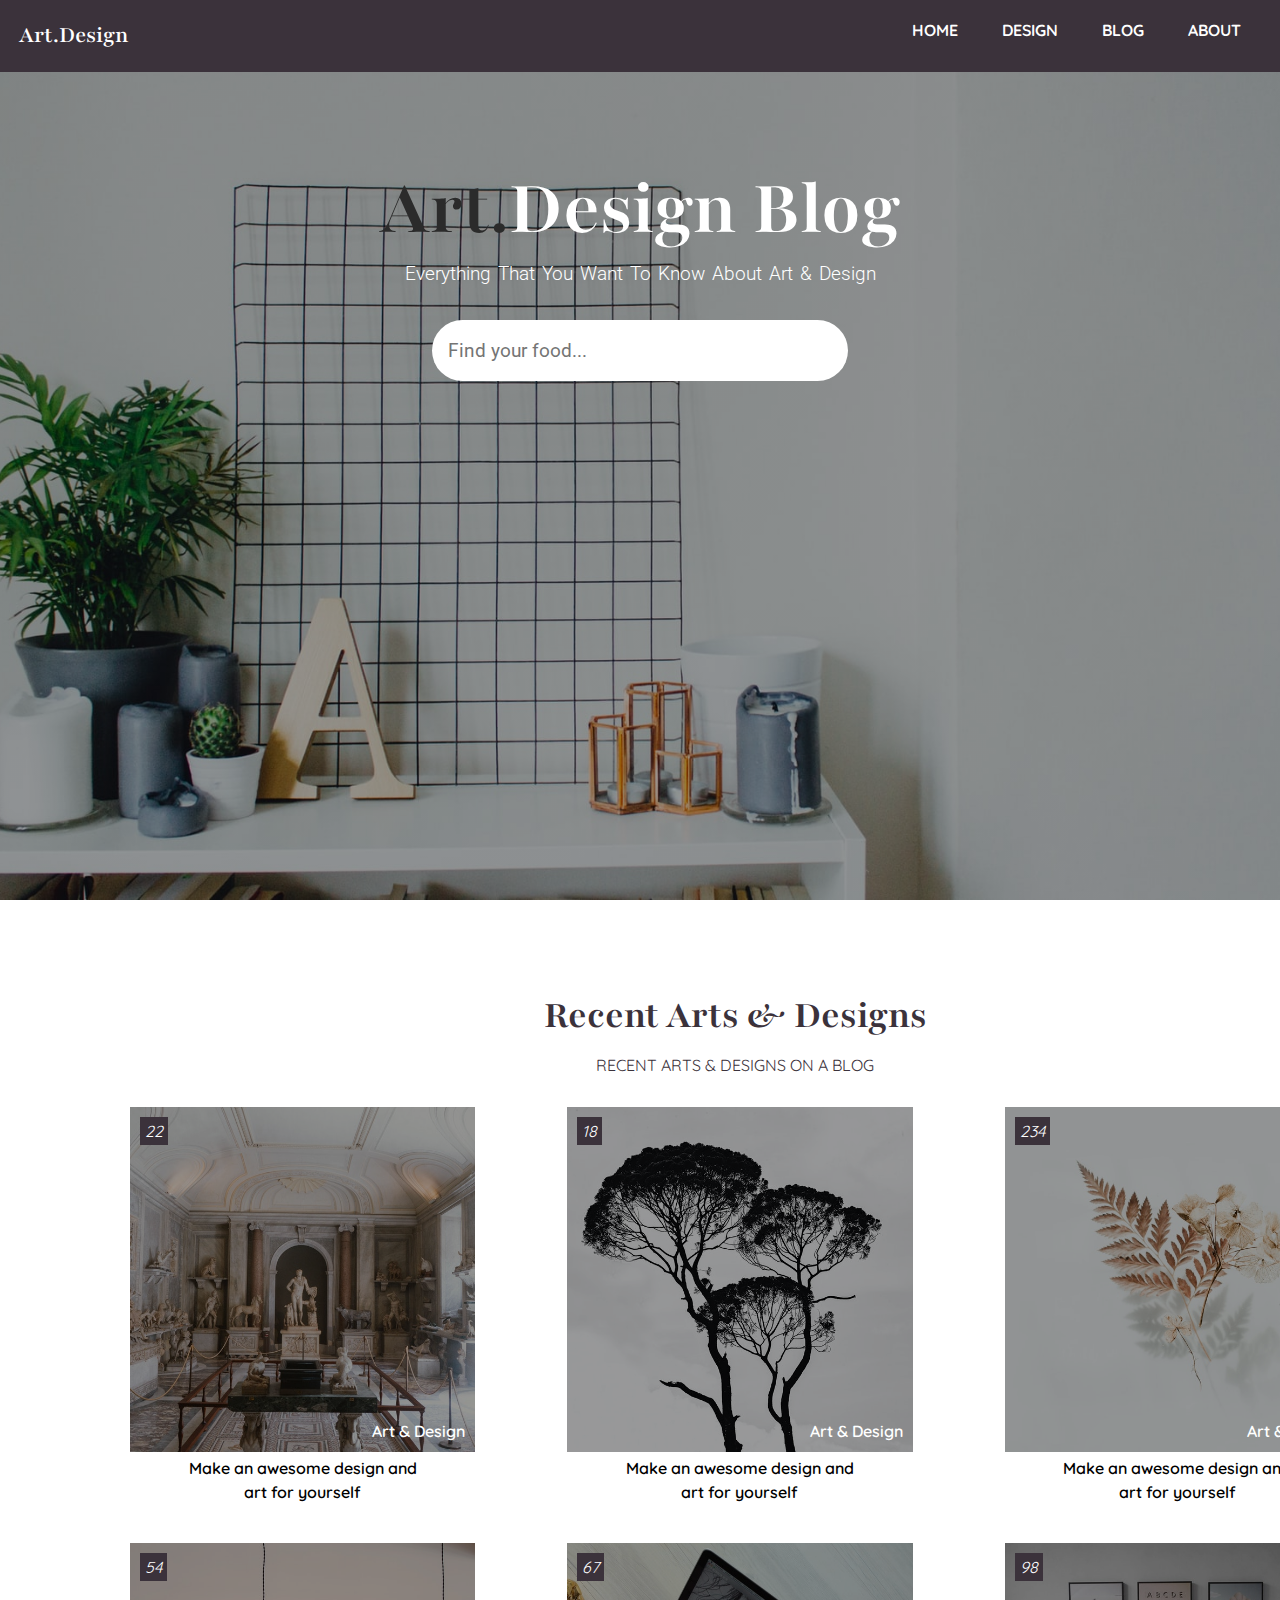
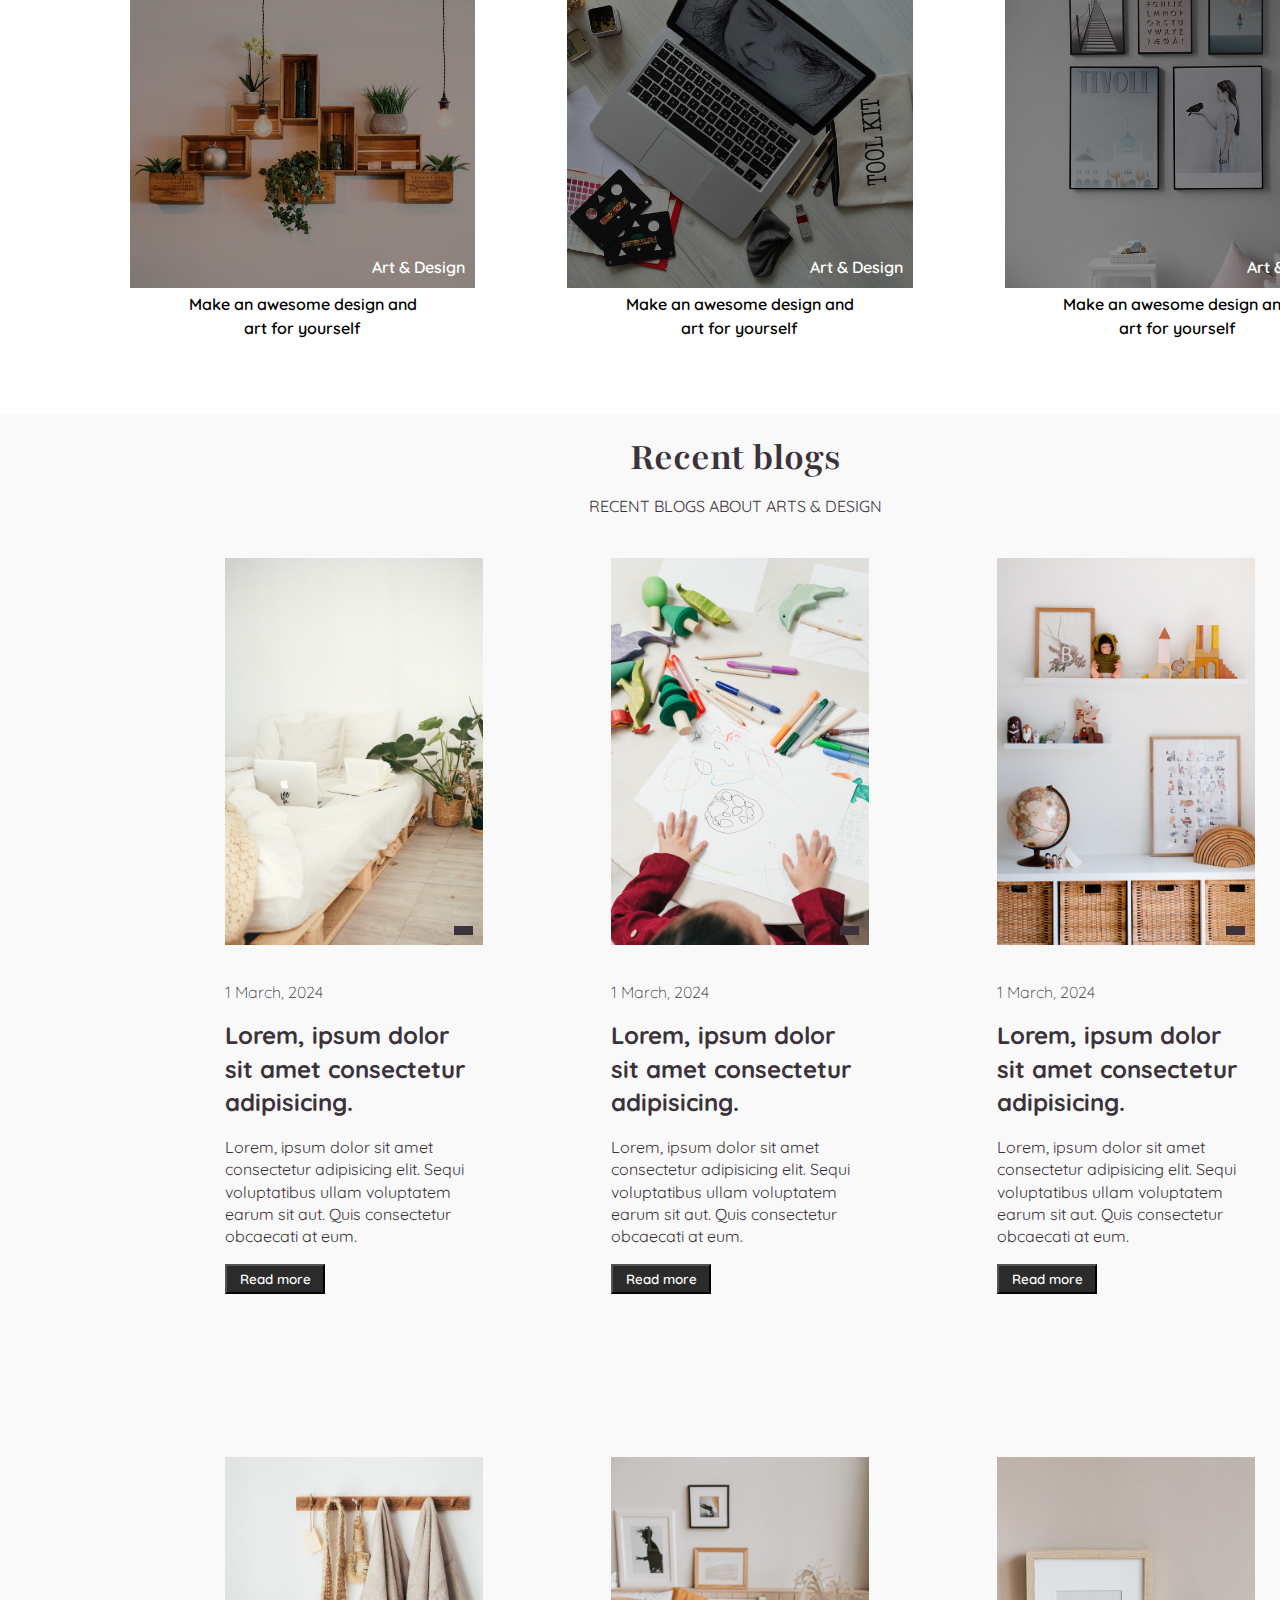
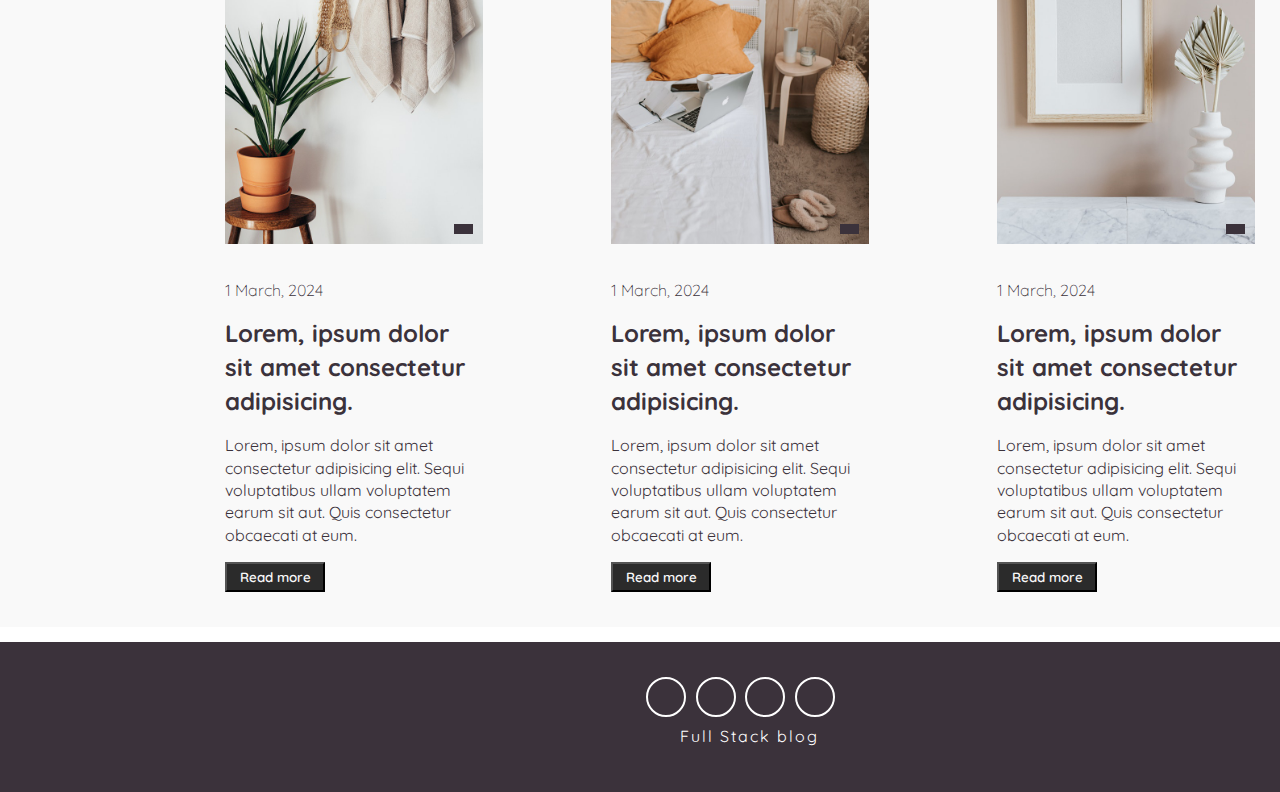
<file: 02. Art design website/index.html>
<!DOCTYPE html>
<html lang="en">
<head>
    <meta charset="UTF-8">
    <meta name="viewport" content="width=device-width, initial-scale=1.0">
    <title>Art Design</title>
    <link rel="stylesheet" href="style.css">
    <link rel="stylesheet" href="https://cdnjs.cloudflare.com/ajax/libs/font-awesome/6.7.0/css/all.min.css" integrity="sha512-9xKTRVabjVeZmc+GUW8GgSmcREDunMM+Dt/GrzchfN8tkwHizc5RP4Ok/MXFFy5rIjJjzhndFScTceq5e6GvVQ==" crossorigin="anonymous" referrerpolicy="no-referrer" />
</head>
<body>
    <header>
        <nav class="navigation">
            <div class="container">
                <div class="navbar">
                    <div class="logo">
                        <a href="#">Art.Design</a>
                    </div>
                    <div class="nav-content">
                        <a href="#">Home</a>
                        <a href="#design">Design</a>
                        <a href="#blog">Blog</a>
                        <a href="#footer">About</a>
                    </div>
                </div>
            </div>   
        </nav>
        <div class="banner">
            <div class="container">
                <h1 class="banner-title">
                    <span>Art.</span>Design Blog
                </h1>
                <p>Everything that you want to know about Art & Design</p>
                <form>
                    <input type="text" placeholder="Find your food..." class="search-input">
                    <button class="search-icon">
                        <i class="fa-solid fa-magnifying-glass"></i>
                    </button>
                </form>
            </div>
        </div>
    </header>

    <!--Header ending -->

    <section class="design" id="design">
        <div class="container">
            <!--Container starts-->
            <div class="title">
                <h2>Recent Arts & Designs</h2>
                <p>Recent arts & designs on a blog</p>
            </div>  
            <!--Title ending-->
            
            <div class="img-container">
                <div class="img-items">
                    <div class="imgs">
                        <img src="images/art-design-1.jpg" alt="Design">
                        <span><i class="far fa-heart"> 22</i></span>
                        <span>Art & Design</span>
                    </div>
                
                <div class="img-title">
                    <a href="#">Make an awesome design and<br>art for yourself</a>
                </div>
                
            </div>  
            <div class="img-items">
                <div class="imgs">
                    <img src="images/art-design-2.jpg" alt="Design">
                    <span><i class="far fa-heart"> 18</i></span>
                    <span>Art & Design</span>
                </div>
            
            <div class="img-title">
                <a href="#">Make an awesome design and<br>art for yourself</a>
            </div>
            
        </div>  
        <div class="img-items">
            <div class="imgs">
                <img src="images/art-design-3.jpg" alt="Design">
                <span><i class="far fa-heart"> 234</i></span>
                <span>Art & Design</span>
            </div>
        
        <div class="img-title">
            <a href="#">Make an awesome design and<br>art for yourself</a>
        </div>
        
            </div>  
            <div class="img-items">
                <div class="imgs">
                    <img src="images/art-design-4.jpg" alt="Design">
                    <span><i class="far fa-heart"> 54</i></span>
                    <span>Art & Design</span>
                </div>
            
            <div class="img-title">
                <a href="#">Make an awesome design and<br>art for yourself</a>
            </div>
            
        </div>  
        <div class="img-items">
            <div class="imgs">
                <img src="images/art-design-5.jpg" alt="Design">
                <span><i class="far fa-heart"> 67</i></span>
                <span>Art & Design</span>
            </div>

        <div class="img-title">
            <a href="#">Make an awesome design and<br>art for yourself</a>
        </div>

        </div>  
        <div class="img-items">
            <div class="imgs">
                <img src="images/art-design-6.jpg" alt="Design">
                <span><i class="far fa-heart"> 98</i></span>
                <span>Art & Design</span>
            </div>

            <div class="img-title">
                <a href="#">Make an awesome design and<br>art for yourself</a>
            </div>

            </div>  
  
            </div>

    </section>

    <!--Design section finished-->

    <!--blog section start-->

    <section class="blog" id="blog">
        <div class="container">
            <div class="title">
                <h2>Recent blogs</h2>
                <p>RECENT BLOGS ABOUT ARTS & DESIGN</p>
            </div>
            <div class="blog-content">
                <div class="blog-item">
                    <div class="blog-img">
                        <img src="images/blog-p-1.jpg" alt="Design">
                        <span><i class="far fa-heart"></i></span>
                    </div>
                    <div class="blog-text">
                        <span>1 March, 2024</span>
                        <h2>Lorem, ipsum dolor sit amet consectetur adipisicing.</h2>
                        <p>Lorem, ipsum dolor sit amet consectetur adipisicing elit. Sequi voluptatibus ullam voluptatem earum sit aut. Quis consectetur obcaecati at eum.</p>
                        <button>Read more</button>
                    </div>
                </div>
                <div class="blog-item">
                    <div class="blog-img">
                        <img src="images/blog-p-2.jpg" alt="Design">
                        <span><i class="far fa-heart"></i></span>
                    </div>
                    <div class="blog-text">
                        <span>1 March, 2024</span>
                        <h2>Lorem, ipsum dolor sit amet consectetur adipisicing.</h2>
                        <p>Lorem, ipsum dolor sit amet consectetur adipisicing elit. Sequi voluptatibus ullam voluptatem earum sit aut. Quis consectetur obcaecati at eum.</p>
                        <button>Read more</button>
                    </div>
                </div>
                <div class="blog-item">
                    <div class="blog-img">
                        <img src="images/blog-p-3.jpg" alt="Design">
                        <span><i class="far fa-heart"></i></span>
                    </div>
                    <div class="blog-text">
                        <span>1 March, 2024</span>
                        <h2>Lorem, ipsum dolor sit amet consectetur adipisicing.</h2>
                        <p>Lorem, ipsum dolor sit amet consectetur adipisicing elit. Sequi voluptatibus ullam voluptatem earum sit aut. Quis consectetur obcaecati at eum.</p>
                        <button>Read more</button>
                    </div>
                </div>
                <div class="blog-item">
                    <div class="blog-img">
                        <img src="images/blog-p-4.jpg" alt="Design">
                        <span><i class="far fa-heart"></i></span>
                    </div>
                    <div class="blog-text">
                        <span>1 March, 2024</span>
                        <h2>Lorem, ipsum dolor sit amet consectetur adipisicing.</h2>
                        <p>Lorem, ipsum dolor sit amet consectetur adipisicing elit. Sequi voluptatibus ullam voluptatem earum sit aut. Quis consectetur obcaecati at eum.</p>
                        <button>Read more</button>
                    </div>
                </div>
                <div class="blog-item">
                    <div class="blog-img">
                        <img src="images/blog-p-5.jpg" alt="Design">
                        <span><i class="far fa-heart"></i></span>
                    </div>
                    <div class="blog-text">
                        <span>1 March, 2024</span>
                        <h2>Lorem, ipsum dolor sit amet consectetur adipisicing.</h2>
                        <p>Lorem, ipsum dolor sit amet consectetur adipisicing elit. Sequi voluptatibus ullam voluptatem earum sit aut. Quis consectetur obcaecati at eum.</p>
                        <button>Read more</button>
                    </div>
                </div>
                <div class="blog-item">
                    <div class="blog-img">
                        <img src="images/blog-p-6.jpg" alt="Design">
                        <span><i class="far fa-heart"></i></span>
                    </div>
                    <div class="blog-text">
                        <span>1 March, 2024</span>
                        <h2>Lorem, ipsum dolor sit amet consectetur adipisicing.</h2>
                        <p>Lorem, ipsum dolor sit amet consectetur adipisicing elit. Sequi voluptatibus ullam voluptatem earum sit aut. Quis consectetur obcaecati at eum.</p>
                        <button>Read more</button>
                    </div>
                </div>
            </div>
        </div>
    </section>

    <!--End of blog-->

    <!--Start of footer-->
    <footer id="footer">
        <div class="social-links">
          <a href="#"><i class="fab fa-linkedin">    </i></a>
          <a href="github.com/T6rabek"><i class="fab fa-github">    </i></a>
          <a href="instagram.com/t6rabek_"><i class="fab fa-instagram">    </i></a>
          <a href="t.me/fikrzone"><i class="fab fa-telegram">    </i></a>
        </div>
        <span><br>Full Stack blog</span>
      </footer>
   
</body>
</html>
</file>
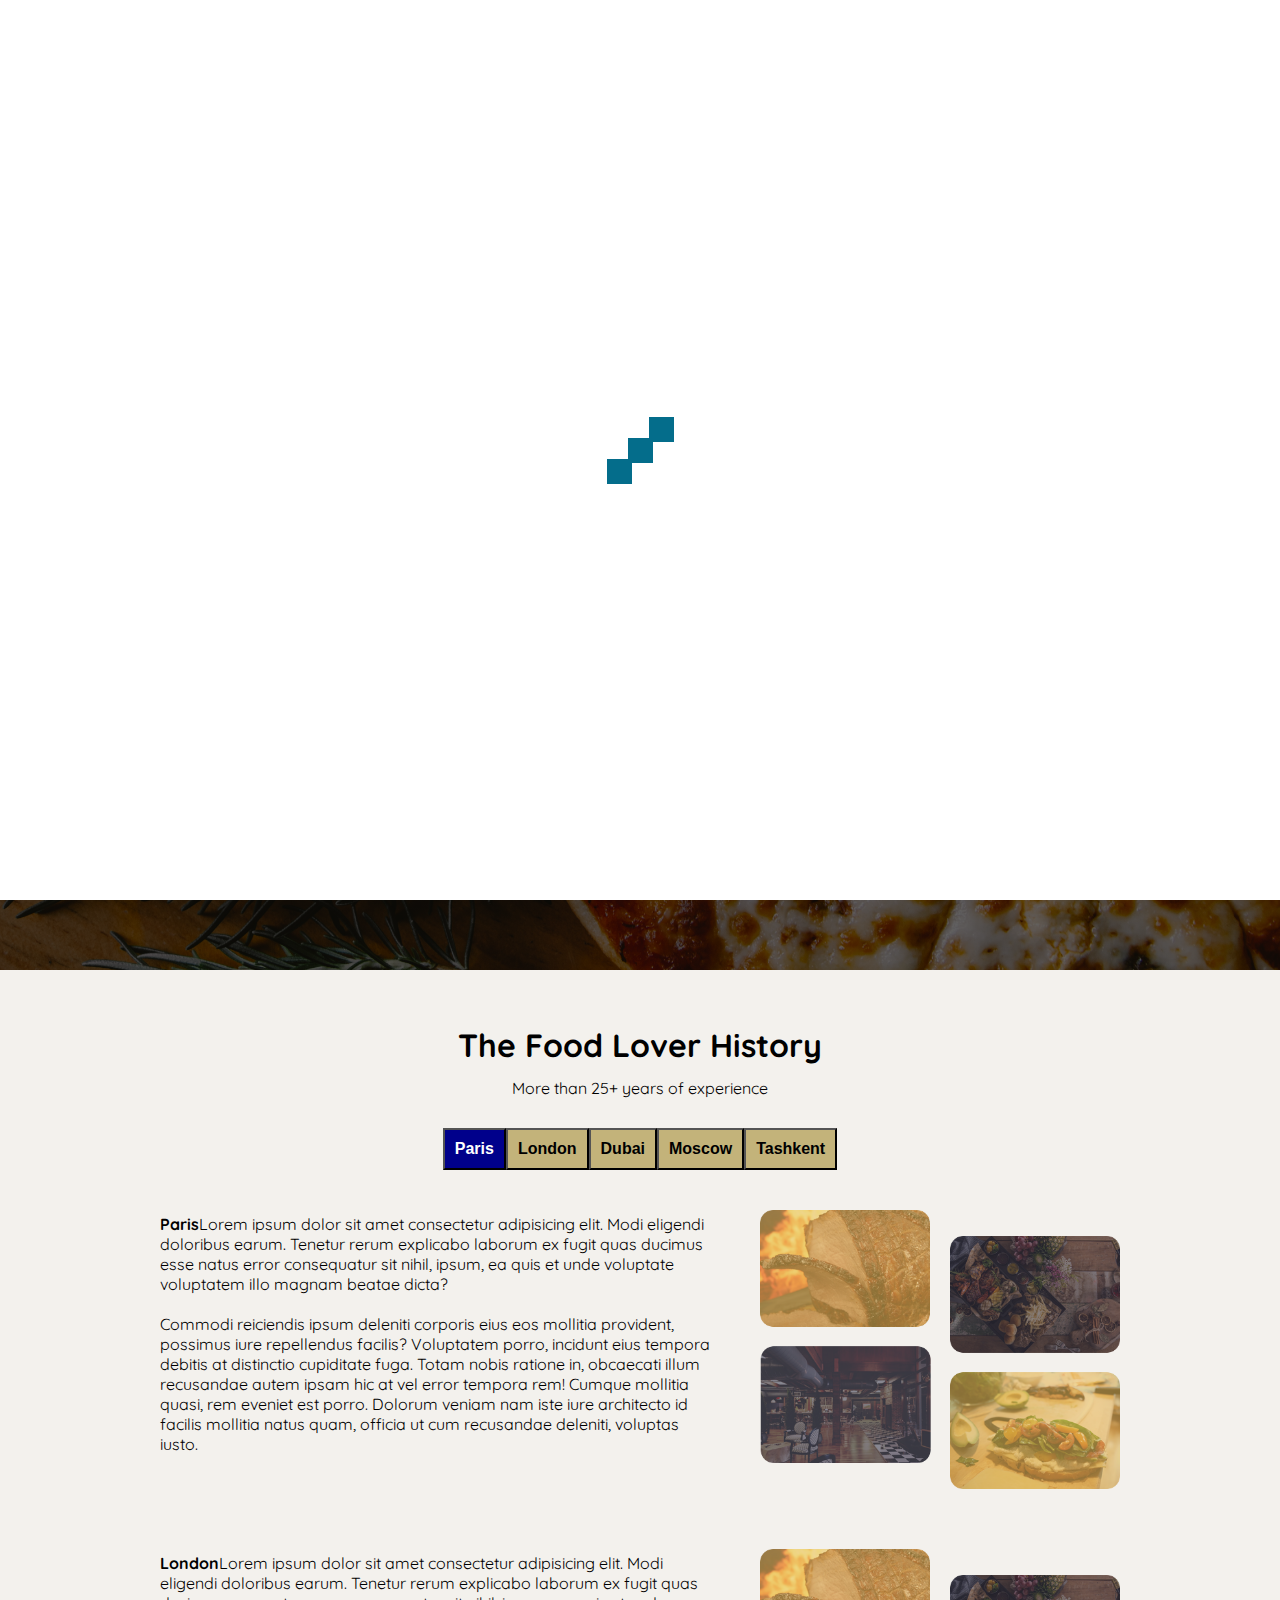
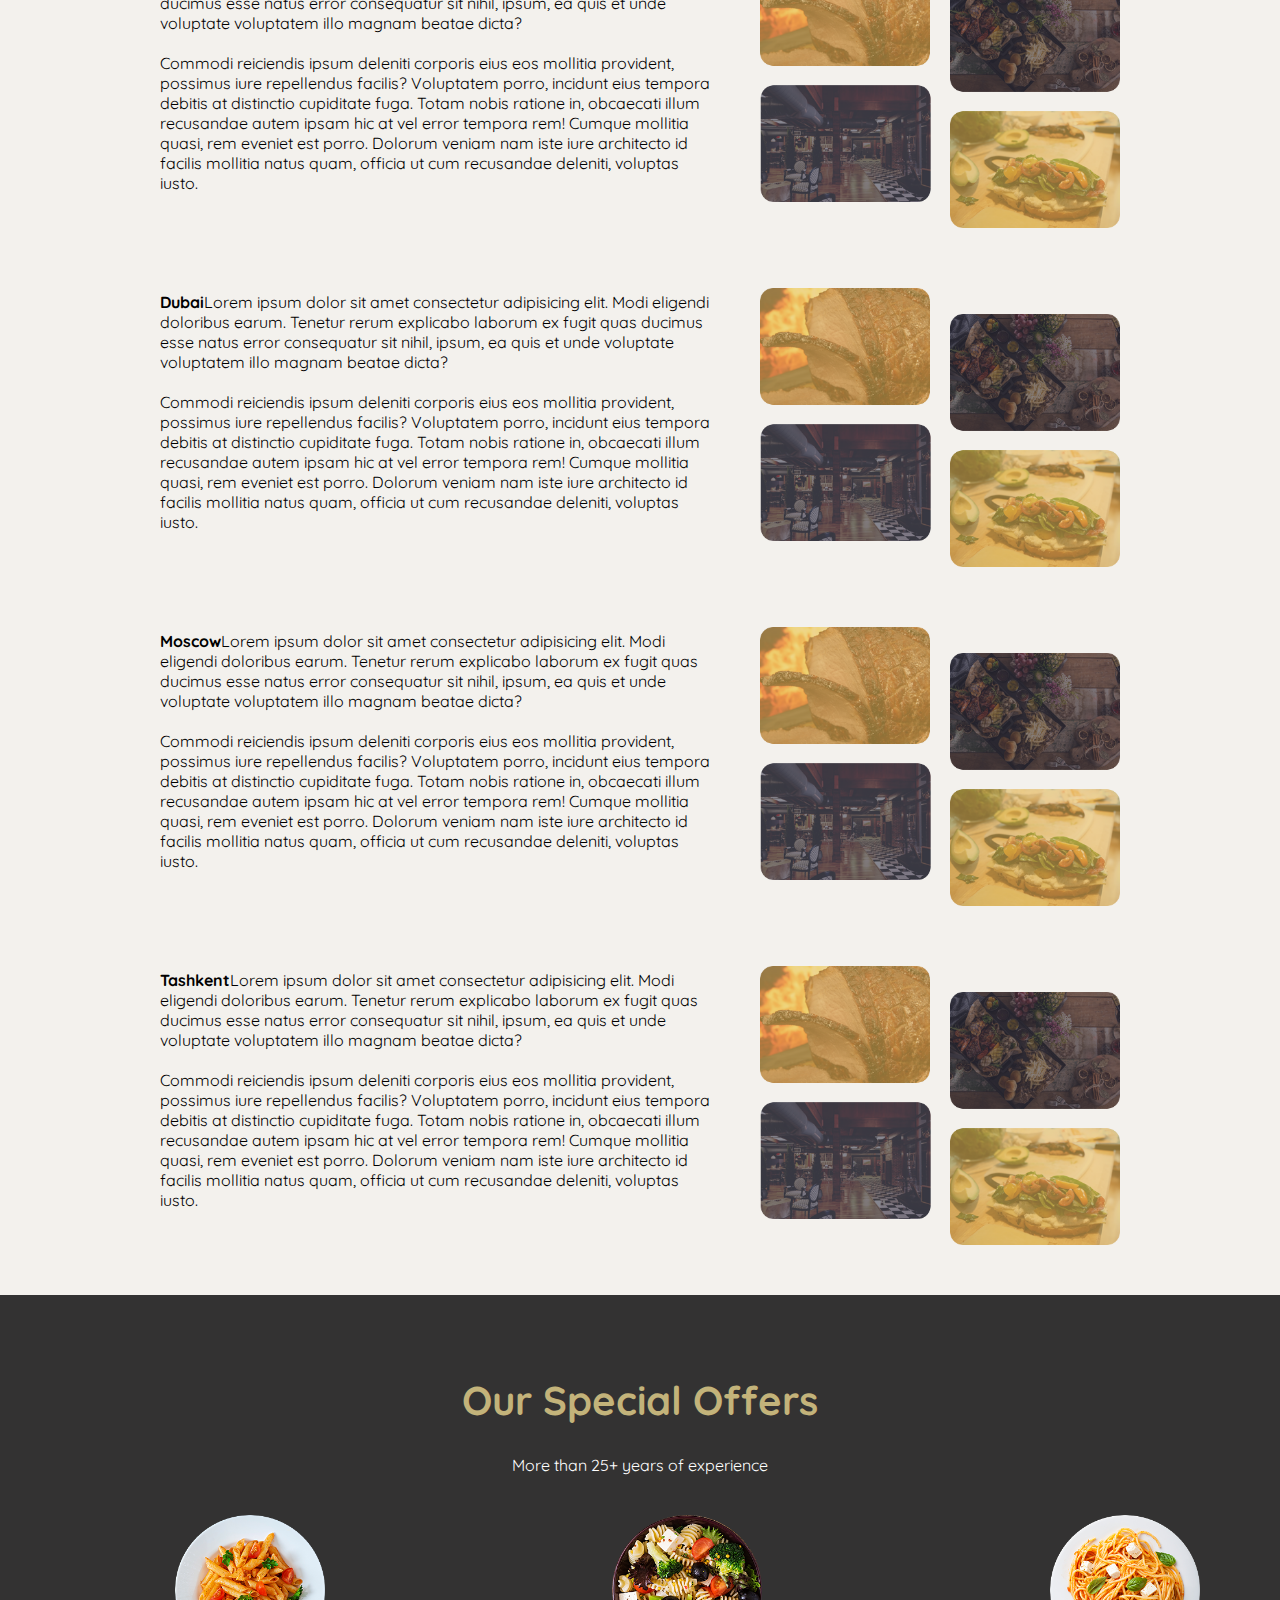
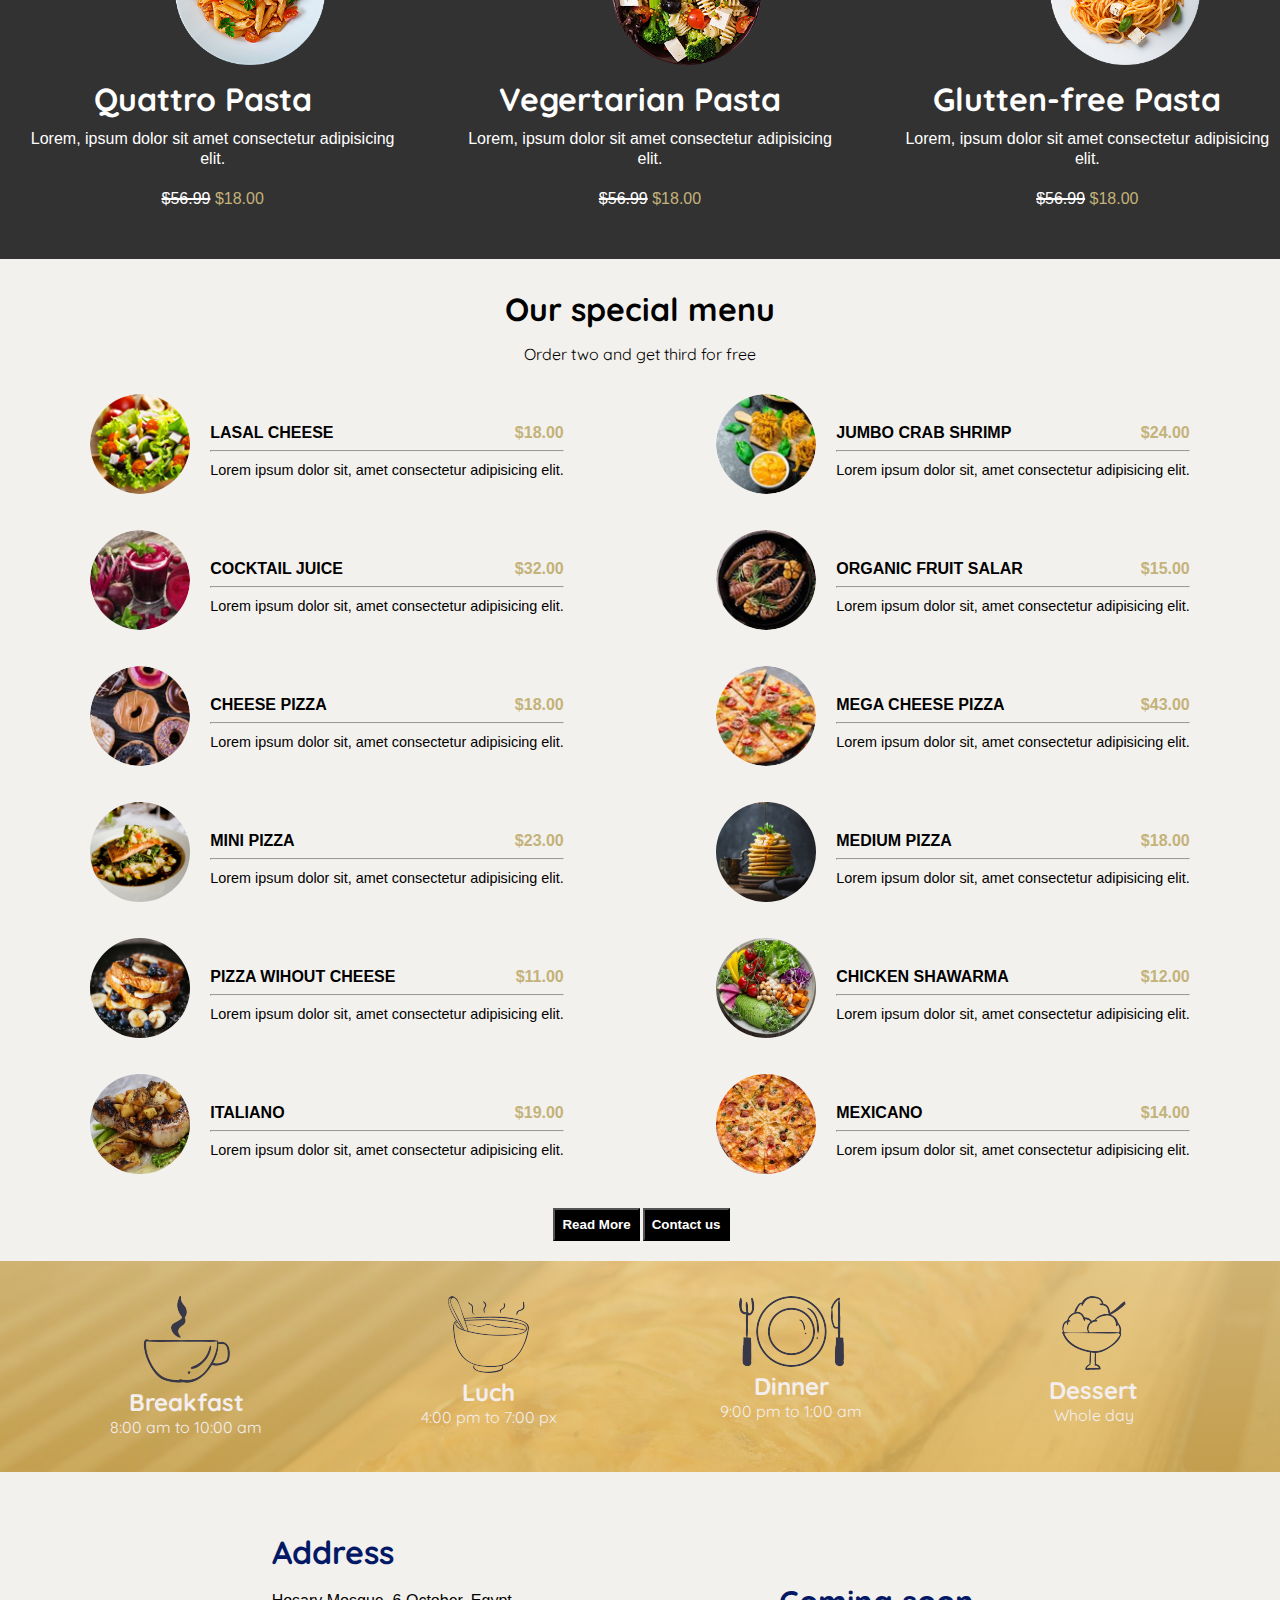
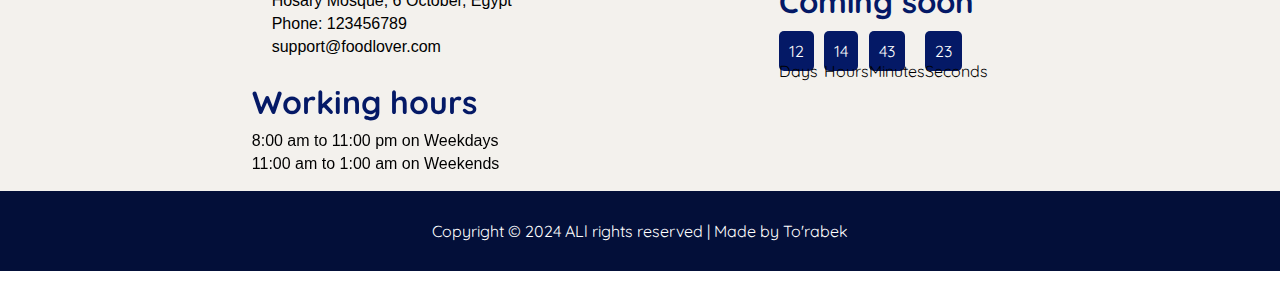
<file: 03. Restaurant/index.html>
<!DOCTYPE html>
<html lang="en">
<head>
    <meta charset="UTF-8">
    <meta name="viewport" content="width=device-width, initial-scale=1.0">
    <title>Food Lover Restaurant</title>
    <link rel="stylesheet" href="style.css">
    <link rel="stylesheet" href="https://cdnjs.cloudflare.com/ajax/libs/font-awesome/6.7.1/css/all.min.css" integrity="sha512-5Hs3dF2AEPkpNAR7UiOHba+lRSJNeM2ECkwxUIxC1Q/FLycGTbNapWXB4tP889k5T5Ju8fs4b1P5z/iB4nMfSQ==" crossorigin="anonymous" referrerpolicy="no-referrer" />
</head>
<body>

    <!--Loader-->
    <div class="loader-container">
        <div class="loader"></div>
    </div>

    <header>
        <nav>
            <div class="logo">
                <img src="img/logo.png" alt="Logo">
            </div>
            <div class="navbar">
                <a href="#">Home</a>
                <a href="#">About</a>
                <a href="#">Menu</a>
                <a href="#">Gallery</a>
                <a href="#">Contact</a>
            </div>
        </nav>

        <!--End of navbar section-->
                <section class="container">
            <div class="title">
                <h1>Welcome to <span>Food Lover</span> Restaurant</h1>
                <p>Here you can find Most delicacies food in the world</p>
                <div class="buttons">
                    <div class="button1"><a href="">Read more <i class="fa-solid fa-arrow-right">  </i></a></div>
                    <div class="button2"><a href="">Contact us <i class="fa-solid fa-address-book">  </i></a></div>
                </div>
            </div>
        </section>
    </header>

    <!--End of header-->

    <section class="banner">
        <div class="title">
            <h1>The Food Lover History</h1>
            <p>More than 25+ years of experience</p>


            <div class="tab">
                <div class="tab-items">
                    <div class="tab-container">
                        <button class="tab-item tab-active">Paris</button>
                        <button class="tab-item">London</button>
                        <button class="tab-item">Dubai</button>
                        <button class="tab-item">Moscow</button>
                        <button class="tab-item">Tashkent</button>
                    </div>
                <div class="tab-content">
                    <p><b>Paris</b>Lorem ipsum dolor sit amet consectetur adipisicing elit. Modi eligendi doloribus earum. Tenetur rerum explicabo laborum ex fugit quas ducimus esse natus error consequatur sit nihil, ipsum, ea quis et unde voluptate voluptatem illo magnam beatae dicta? <br><br>Commodi reiciendis ipsum deleniti corporis eius eos mollitia provident, possimus iure repellendus facilis? Voluptatem porro, incidunt eius tempora debitis at distinctio cupiditate fuga. Totam nobis ratione in, obcaecati illum recusandae autem ipsam hic at vel error tempora rem! Cumque mollitia quasi, rem eveniet est porro. Dolorum veniam nam iste iure architecto id facilis mollitia natus quam, officia ut cum recusandae deleniti, voluptas iusto.</p>                
                    <img src="img/about_img.png" alt="">
                </div>
                <div class="tab-content">
                    <p><b>London</b>Lorem ipsum dolor sit amet consectetur adipisicing elit. Modi eligendi doloribus earum. Tenetur rerum explicabo laborum ex fugit quas ducimus esse natus error consequatur sit nihil, ipsum, ea quis et unde voluptate voluptatem illo magnam beatae dicta? <br><br>Commodi reiciendis ipsum deleniti corporis eius eos mollitia provident, possimus iure repellendus facilis? Voluptatem porro, incidunt eius tempora debitis at distinctio cupiditate fuga. Totam nobis ratione in, obcaecati illum recusandae autem ipsam hic at vel error tempora rem! Cumque mollitia quasi, rem eveniet est porro. Dolorum veniam nam iste iure architecto id facilis mollitia natus quam, officia ut cum recusandae deleniti, voluptas iusto.</p>                
                    <img src="img/about_img.png" alt="">
                </div>
                <div class="tab-content">
                    <p><b>Dubai</b>Lorem ipsum dolor sit amet consectetur adipisicing elit. Modi eligendi doloribus earum. Tenetur rerum explicabo laborum ex fugit quas ducimus esse natus error consequatur sit nihil, ipsum, ea quis et unde voluptate voluptatem illo magnam beatae dicta? <br><br>Commodi reiciendis ipsum deleniti corporis eius eos mollitia provident, possimus iure repellendus facilis? Voluptatem porro, incidunt eius tempora debitis at distinctio cupiditate fuga. Totam nobis ratione in, obcaecati illum recusandae autem ipsam hic at vel error tempora rem! Cumque mollitia quasi, rem eveniet est porro. Dolorum veniam nam iste iure architecto id facilis mollitia natus quam, officia ut cum recusandae deleniti, voluptas iusto.</p>                
                    <img src="img/about_img.png" alt="">
                </div>
                <div class="tab-content">
                    <p><b>Moscow</b>Lorem ipsum dolor sit amet consectetur adipisicing elit. Modi eligendi doloribus earum. Tenetur rerum explicabo laborum ex fugit quas ducimus esse natus error consequatur sit nihil, ipsum, ea quis et unde voluptate voluptatem illo magnam beatae dicta? <br><br>Commodi reiciendis ipsum deleniti corporis eius eos mollitia provident, possimus iure repellendus facilis? Voluptatem porro, incidunt eius tempora debitis at distinctio cupiditate fuga. Totam nobis ratione in, obcaecati illum recusandae autem ipsam hic at vel error tempora rem! Cumque mollitia quasi, rem eveniet est porro. Dolorum veniam nam iste iure architecto id facilis mollitia natus quam, officia ut cum recusandae deleniti, voluptas iusto.</p>                
                    <img src="img/about_img.png" alt="">
                </div>
                <div class="tab-content">
                    <p><b>Tashkent</b>Lorem ipsum dolor sit amet consectetur adipisicing elit. Modi eligendi doloribus earum. Tenetur rerum explicabo laborum ex fugit quas ducimus esse natus error consequatur sit nihil, ipsum, ea quis et unde voluptate voluptatem illo magnam beatae dicta? <br><br>Commodi reiciendis ipsum deleniti corporis eius eos mollitia provident, possimus iure repellendus facilis? Voluptatem porro, incidunt eius tempora debitis at distinctio cupiditate fuga. Totam nobis ratione in, obcaecati illum recusandae autem ipsam hic at vel error tempora rem! Cumque mollitia quasi, rem eveniet est porro. Dolorum veniam nam iste iure architecto id facilis mollitia natus quam, officia ut cum recusandae deleniti, voluptas iusto.</p>                
                    <img src="img/about_img.png" alt="">
                </div>
            </div>
        </div>
    </section>

    <!--End of banner-->

    <section class="offers">
        <div class="title">
            <h1>Our Special Offers</h1>
            <p>More than 25+ years of experience</p>
        </div>
        <div class="image-container">
            <div class="img-items">
                <div class="imgs">
                    <img src="img/offer1.png" alt="Offer">
                </div>

                <div class="texts">
                    <h1>Quattro Pasta</h1>
                    <p class="p1">Lorem, ipsum dolor sit amet consectetur adipisicing elit.</p>
                    <p class="p2"><span>$56.99</span> $18.00</p>
                </div>

            </div>
            <div class="img-items">
                <div class="imgs">
                    <img src="img/offer2.png" alt="Offer">
                </div>

                <div class="texts">
                    <h1>Vegertarian Pasta</h1>
                    <p class="p1">Lorem, ipsum dolor sit amet consectetur adipisicing elit.</p>
                    <p class="p2"><span>$56.99</span> $18.00</p>
                </div>

            </div>
            <div class="img-items">
                <div class="imgs">
                    <img src="img/offer3.png" alt="Offer">
                </div>

                <div class="texts">
                    <h1>Glutten-free Pasta</h1>
                    <p class="p1">Lorem, ipsum dolor sit amet consectetur adipisicing elit.</p>
                    <p class="p2"><span>$56.99</span> $18.00</p>
                </div>

            </div>
        </div>
    </section>
    <!--End of offer section-->

    <section class="menu">

        <div class="menu-title">
            <h1>Our special menu</h1>
            <p>Order two and get third for free</p>
        </div>

        <div class="menu-img-container">
            <div class="menu-img">
                <div class="img-itself">
                    <img src="img/food1.png" alt="Food">
                </div>
                <div class="menu-img-title">
                    <h2>Lasal cheese <span class="span">$18.00</span></h2>
                    <hr>
                    <p>Lorem ipsum dolor sit, amet consectetur adipisicing elit.</p>
                </div>
            </div>
            <div class="menu-img">
                <div class="img-itself">
                    <img src="img/food2.png" alt="Food">
                </div>
                <div class="menu-img-title">
                    <h2>Jumbo crab shrimp<span class="span">$24.00</span></h2>
                    <hr>
                    <p>Lorem ipsum dolor sit, amet consectetur adipisicing elit.</p>
                </div>
            </div>
            <div class="menu-img">
                <div class="img-itself">
                    <img src="img/food3.png" alt="Food">
                </div>
                <div class="menu-img-title">
                    <h2>Cocktail juice<span class="span">$32.00</span></h2>
                    <hr>
                    <p>Lorem ipsum dolor sit, amet consectetur adipisicing elit.</p>
                </div>
            </div>
            <div class="menu-img">
                <div class="img-itself">
                    <img src="img/food4.png" alt="Food">
                </div>
                <div class="menu-img-title">
                    <h2>Organic Fruit salar <span class="span">$15.00</span></h2>
                    <hr>
                    <p>Lorem ipsum dolor sit, amet consectetur adipisicing elit.</p>
                </div>
            </div>
            <div class="menu-img">
                <div class="img-itself">
                    <img src="img/food5.png" alt="Food">
                </div>
                <div class="menu-img-title">
                    <h2>Cheese pizza <span class="span">$18.00</span></h2>
                    <hr>
                    <p>Lorem ipsum dolor sit, amet consectetur adipisicing elit.</p>
                </div>
            </div>
            <div class="menu-img">
                <div class="img-itself">
                    <img src="img/food6.png" alt="Food">
                </div>
                <div class="menu-img-title">
                    <h2>Mega cheese pizza <span class="span">$43.00</span></h2>
                    <hr>
                    <p>Lorem ipsum dolor sit, amet consectetur adipisicing elit.</p>
                </div>
            </div>
            <div class="menu-img">
                <div class="img-itself">
                    <img src="img/food7.jpeg" alt="Food">
                </div>
                <div class="menu-img-title">
                    <h2>Mini pizza<span class="span">$23.00</span></h2>
                    <hr>
                    <p>Lorem ipsum dolor sit, amet consectetur adipisicing elit.</p>
                </div>
            </div>
            <div class="menu-img">
                <div class="img-itself">
                    <img src="img/food8.jpeg" alt="Food">
                </div>
                <div class="menu-img-title">
                    <h2>Medium pizza <span class="span">$18.00</span></h2>
                    <hr>
                    <p>Lorem ipsum dolor sit, amet consectetur adipisicing elit.</p>
                </div>
            </div>
            <div class="menu-img">
                <div class="img-itself">
                    <img src="img/food9.jpeg" alt="Food">
                </div>
                <div class="menu-img-title">
                    <h2>Pizza wihout cheese <span class="span">$11.00</span></h2>
                    <hr>
                    <p>Lorem ipsum dolor sit, amet consectetur adipisicing elit.</p>
                </div>
            </div>
            <div class="menu-img">
                <div class="img-itself">
                    <img src="img/food10.jpeg" alt="Food">
                </div>
                <div class="menu-img-title">
                    <h2>Chicken shawarma <span class="span">$12.00</span></h2>
                    <hr>
                    <p>Lorem ipsum dolor sit, amet consectetur adipisicing elit.</p>
                </div>
            </div>
            <div class="menu-img">
                <div class="img-itself">
                    <img src="img/food11.jpeg" alt="Food">
                </div>
                <div class="menu-img-title">
                    <h2>Italiano<span class="span">$19.00</span></h2>
                    <hr>
                    <p>Lorem ipsum dolor sit, amet consectetur adipisicing elit.</p>
                </div>
            </div>
            <div class="menu-img">
                <div class="img-itself">
                    <img src="img/food12.jpeg" alt="Food">
                </div>
                <div class="menu-img-title">
                    <h2>Mexicano <span class="span">$14.00</span></h2>
                    <hr>
                    <p>Lorem ipsum dolor sit, amet consectetur adipisicing elit.</p>
                </div>
            </div>
        </div>
        
        <div class="menu-btns">
            <button>Read More</button>
            <button>Contact us</button>
        </div>
    </section>

    <!--End of menu section-->

    <section class="time">
        <div class="time-container">
            <div class="time-img-container">
                <div class="time-img-itself">
                    <img src="img/breckfastIcon.png" alt="">
                </div>
                <div class="time-img-title">
                    <h2>Breakfast</h2>
                    <p>8:00 am to 10:00 am</p>
                </div>
            </div>
            <div class="time-img-container">
                <div class="time-img-itself">
                    <img src="img/lunchIcon.png" alt="">
                </div>
                <div class="time-img-title">
                    <h2>Luch</h2>
                        <p>4:00 pm to 7:00 px</p>
                </div>
            </div>
            <div class="time-img-container">
                <div class="time-img-itself">
                    <img src="img/dinnerIcon.png" alt="">
                </div>
                <div class="time-img-title">
                    <h2>Dinner</h2>
                    <p>9:00 pm to 1:00 am</p>
                </div>
            </div>
            <div class="time-img-container">
                <div class="time-img-itself">
                    <img src="img/dessertIcon.png" alt="">
                </div>
                <div class="time-img-title">
                    <h2>Dessert</h2>
                    <p>Whole day</p>
                </div>
            </div>
        </div>
    </section>

    <!--End of time section-->

    <section class="contact">
        <div class="contact-container">
            <div class="contact">
                <div class="address">
                    <h3>Address</h3>
                    <p><i class="fa-solid fa-location-dot"></i> <span> </span>Hosary Mosque, 6 October, Egypt</p>
                    <p><i class="fa-solid fa-phone"></i> Phone: 123456789</p>
                    <p><i class="fa-regular fa-envelope"></i> support@foodlover.com</p>
                </div>
                <div class="working">
                    <h3>Working hours</h3>
                    <p>8:00 am to 11:00 pm on Weekdays</p>
                    <p>11:00 am to 1:00 am on Weekends</p>
                </div>
            </div>

            <div class="coming-soon">
                <div class="coming-soon-title">
                    <h2>Coming soon</h2>
                </div>
                <div class="countdown">
                    <div class = "timer">
                        <span id="day">12</span>
                        <p>Days</p>
                    </div>
                    <div class = "timer">
                        <span id="hour">14</span>
                        <p>Hours</p>
                    </div>
                    <div class = "timer" >
                        <span id="minute">43</span>
                        <p>Minutes</p>
                    </div>
                    <div class = "timer">
                        <span id="second">23</span>
                        <p>Seconds</p>
                    </div>
                </div>
            </div>
        </div>
    </section>

    <!--End of contact section-->

    <footer>
        <p>Copyright © 2024 ALl rights reserved | Made by <span>To'rabek</span></p>
    </footer>
    <script src="script.js"></script>
</body>
</html>
</file>
<file: 02. Art design website/style.css>
@import url('https://fonts.googleapis.com/css2?family=Playfair:ital,opsz,wght@0,5..1200,300..900;1,5..1200,300..900&family=Quicksand:wght@300..700&family=Roboto:ital,wght@0,100;0,300;0,400;0,500;0,700;0,900;1,100;1,300;1,400;1,500;1,700;1,900&display=swap');

:root{
    --playfair: 'Playfair', serif;
    --quicksand: 'Quicksand', serif;
    --roboto: 'Roboto', serif;
    --dark: #3b323b;
    --exdark: #2b2b2b;
}

* {
    padding: 0;
    margin: 0;
    box-sizing: border-box;
    font-family: var(--quicksand);
   
}

body{
    line-height: 1.4;
    color: var(--dark);
    overflow-x: hidden;
}

img{
    width: 100%;
    display: block;

}

.container {
    max-width: 1320px;
    margin: 0 0;
    padding: 0;
}

/* Starting point of header*/

header{
    height: 100vh;
    background: linear-gradient(rgba(0, 0, 0, 0.4), rgba(0,0,0,0.4)), 
    url('images/banner-bg.jpg') center/cover no-repeat fixed;
    width: 100vw;
}

.navbar {
    background-color: var(--dark);
    width: 100vw;
    display: flex;
    justify-content: space-between;
    padding: 1.2rem;
}

.navbar .logo a{
    color: white;
    text-decoration: none;
    font-family: var(--playfair);
    font-size: 1.5rem;
    font-weight: 600;
}

.navigation .container .navbar .nav-content a{
    color: white;
    text-decoration: none;
    margin: 20px;
    transition: 0.5s ease;
    text-transform: uppercase;
    font-weight: 650;
}

.navigation .container .navbar .nav-content a:hover{
    opacity: 0.5;
}

.banner {
    display: flex;
    justify-content: center;
    text-align: center;
    color: white;
    margin-top: 10%;
}

.banner-title{
    font-size: 5rem;
    font-family: var(--playfair);
    line-height: 1.2rem;
    margin-bottom: 5%;
}

.banner-title span{
    font-family: var(--playfair);
    color: var(--exdark);
}

.banner p{
    padding: 1rem 0 2rem 0;
    font-size: 1.2rem;
    text-transform: capitalize;
    font-family: var(--roboto);
    font-weight: 300;
    word-spacing: 2px;
}

.banner form{
    background: white;
    border-radius: 2rem;
    padding: 0.6rem 1rem;
    display: flex;
    justify-content: space-between;
    margin-left: auto;
    margin-right: auto;
    width: 80%;
}

.search-input{
    border: none;
    outline: none;
    font-size: 1.2rem;
    font-family: var(--roboto);
    padding: 0.6rem 0;
}

.search-icon{
    width: 30px;
    border: transparent;
    background-color: white;
    cursor: pointer;
}

/*End of header */

/*Start of design */

.design {
    padding: 4.5rem 0;
    
}

.title{
    text-align: center;
    padding: 1rem 0;
    transform: translateX(95px);
}

.title h2{
    font-size: 2.5rem;
    font-family: var(--playfair);
}

.title p{
    text-transform: uppercase;
    padding: 0.6rem 0;
}


.img-container{
    display: grid;
    grid-template-columns: repeat(3, 1fr);
    gap: 2rem;
    transform: translateX(100px);
}

.img-items{
    cursor: pointer;
    margin: 0;
    

}

.imgs{
    position: relative;
    margin: 5px 30px;
    overflow: hidden;
}

.imgs img{
    transition: all 0.5s ease;
}

.img-items:hover img{
    transform: scale(1.2);
}

.imgs::after{
    position: absolute;
    content: "";
    top: 0;
    left: 0;
    height: 100%;
    width: 100%;    
    background: rgba(0, 0, 0, 0.4);
    
}

.imgs span:first-of-type{
    position: absolute;
    top: 10px;
    left: 10px;
    background: var(--dark);
    color: white;
    z-index: 1;
    padding: 3px 5px;
}

.imgs span:last-of-type{
    position: absolute;
    bottom: 10px;
    right: 10px;
    color: white;
    z-index: 1;
    font-weight: 600;
}

.img-title{
    font-family: var(--playfair);
    font-weight: 600;
    text-align: center;
    
}

.img-title a{
    text-decoration: none;
    color: black;
}

.blog{
    background: #f9f9f9;
}

.blog-content{
    display: grid;
    grid-template-columns: repeat(3, 1fr);
    gap: 8rem;
    margin: 15px 125px;
    transform: translateX(100px);
}


.blog-item{
    margin: 0;
    
}


.blog-img{
    position: relative;
    cursor: pointer;
    transition: all .5s ease;
    
}

.blog-img:hover{
    transform: scale(0.9);
    
}

.blog-img span{
    position: absolute;
    bottom: 10px;
    right: 10px;
    background: var(--dark);
    color: #fff;
    font-size: 1.4rem;
    padding: 0.3rem 0.6rem;  
}

.blog-text{
    font-family: var(--roboto);
    margin: 2.2rem 0;
    padding: 0 0;
}

.blog-text span{
    font-weight: 300;
    display: block;
    padding-bottom: 1rem;
}

.blog-text h2{
    display: block;
    padding-bottom: 1rem;
}

.blog-text p{
    padding-bottom: 1rem;
}

.blog-text button{
    width: 100px;
    height: 30px;
    background-color: var(--exdark);
    color: #f9f9f9;
    font-weight: 600;
    cursor: pointer;
    transition: 0.5s ease;
    
}

.blog-text button:hover{
    background-color: #f9f9f9;
    color: black;
}

footer{
    background: var(--dark);
    display: flex;
    justify-content: center;
    align-items: center;
    height: 150px;
    color: white;
}

.social-links a{
    border: 2px solid #fff;
    color: #fff;
    width: 40px;
    height: 40px;
    border-radius: 50%;
    display: flex;
    justify-content: center;
    align-items: center;
    text-decoration: none;
    margin: 0 .3rem;
    transition: all .5s ease;
    transform: translateX(170px);
    margin-bottom: 60px;
    margin-top: 20px;
  }

  .social-links a:hover{
    background: #fff;
    color: var(--dark);
  }

.social-links{
    display: flex;
    justify-content: center;
    align-items: center;
    margin: 0 10px;
}
   
footer span{
    margin-top: 1rem;
    display: block;
    font-family: var(--Playfair);
    letter-spacing: 2px;
  }
</file>
<file: 03. Restaurant/style.css>
@import url('https://fonts.googleapis.com/css2?family=Quicksand:wght@300;400;500;600;700&display=swap');

* {
    margin: 0;
    padding: 0;
    box-sizing: border-box;

}

body{
    overflow-x: hidden;
    
}

.loader-container {
    width: 100%;
    height: 100vh;
    display: flex;
    justify-content: center;
    align-items: center;
    position: fixed;
    background: #fff;
}


.loader {
    width: 25px;
    aspect-ratio: 1;
    display: grid;
  }
  .loader,
  .loader:before,
  .loader:after {
    --c:no-repeat linear-gradient(#046D8B 0 0);
    background:var(--c), var(--c), var(--c), var(--c);
    animation: l20-1 1.5s infinite linear, l20-2 1.5s infinite linear;
  }
  .loader:before,
  .loader:after {
    content: "";
    grid-area: 1/1;
    transform: translate(calc(100% - 4px),calc(4px - 100%)) rotate(90deg);
  }
  .loader:after {
    transform: translate(calc(4px - 100%),calc(100% - 4px)) rotate(-90deg);
  }
  @keyframes l20-1 {
    0%   {background-size: 0    4px,4px 0   ,0    4px,4px 0   }
    12.5%{background-size: 100% 4px,4px 0   ,0    4px,4px 0   }
    25%  {background-size: 100% 4px,4px 100%,0    4px,4px 0   }
    37.5%{background-size: 100% 4px,4px 100%,100% 4px,4px 0   }
    43%,
    57%  {background-size: 100% 4px,4px 100%,100% 4px,4px 100%}
    62.5%{background-size: 0    4px,4px 100%,100% 4px,4px 100%}
    75%  {background-size: 0    4px,4px 0   ,100% 4px,4px 100%}
    87.5%{background-size: 0    4px,4px 0   ,0    4px,4px 100%}
    100% {background-size: 0    4px,4px 0   ,0    4px,4px 0   }
  }
  
  @keyframes l20-2 {
    0%,49.9%{background-position: 0 0   ,100% 0   ,100% 100%,0 100%}
    50%,100%{background-position: 100% 0,100% 100%,0    100%,0 0   }
  }

header {
    font-family: sans-serif;
    background: linear-gradient(rgba(0, 0, 0, 0.6), rgba(0,0,0,0.6)), 
    url('img/home_bg.jpeg');
    background-repeat: no-repeat;
    background-size: cover;
    background-position: center;
    
}

header nav {
    display: flex;
    justify-content: space-between;
    align-items: center;
    background: rgba(0, 0, 0, 0.5);
    height: 70px;
}

.logo img {
    width: 90px;
    margin: 3px 15px;
    transition: transform 0.7s ease;
}

.logo img:hover {
    animation: spin 0.7s forwards;
}

@keyframes spin {
    0% {
        transform: rotate(0deg);
    }

    100% {
        transform: rotate(360deg);
    }
    
}
.navbar a{
    text-decoration: none;
    color: #fff;
    margin: 30px;
    font-weight: 700;
    font-size: 1.2rem;
    padding: 4px;
    position: relative;
}

.navbar a::before {
    content: "";
    position: absolute;
    top: 0;
    left: 0;
    height: 2px;
    width: 100%;
    background: #fff;
    transform: scaleX(0);
    transform-origin: left;
    transition: all ease 0.5s;
}

.navbar a::after {
    content: "";
    position: absolute;
    bottom: 0;
    right: 0;
    height: 2px;
    width: 100%;
    background: #fff;
    transform: scaleX(0);
    transform-origin: right;
    transition: all ease 0.5s;
}

.navbar a:hover:before, 
.navbar a:hover:after {
    transform: scaleX(1);
}

.container {
    display: flex;
    justify-content: center;
    align-items: center;
    height: 100vh;
}


.title {
    color: white;
    padding-top: -140px;
}

.title h1{
    font-size: 2rem;
    line-height: 50px;
    font-family: 'Quicksand';
}

.title h1 span {
    color: #c3b37a;
}

.title p {
    text-align: center;
    font-family: 'Quicksand';
}

.title .buttons {
    display: flex;
    justify-content: center;
    align-items: center;
    margin-top: 20px;
}

.buttons a {
    color: #fff;
    text-decoration: none;
    margin: 6px;
    border: 2px solid white;
    padding: 5px 8px;
    background: #000;
    font-weight: bold;
    transition: all ease 0.5s;
}

.buttons a:hover {
    background: rgba(255, 255, 255);
    color: #000;
}

.banner {
    padding-top: 50px;
    display: flex;
    justify-content: center;
    align-items: center;
    background-color: #f3f1ed;
    padding-bottom: 20px;
}

.banner h1{
    color: #000;
    padding-bottom: 8px;
    text-align: center;
}

.banner p {
    color: #000;
    margin-bottom: 30px;
}

.banner .tab-container {
    display: flex;
    justify-content: center;
    align-items: center;
}

.tab-container button {
    padding: 10px;
    font-weight: 550;
    font-size: 1rem;
    background-color: #c3b37a;
    cursor: pointer;
    margin-bottom: 10px;
}

.tab-item.tab-active {
    background: darkblue;
    color: #fff;
}

.tab-content {
    display: flex;
    justify-content: center;
    align-items: center;
}

.tab-content p {
    width: 600px;
    text-align: left;
    padding: 30px 20px;
}

.tab-content img {
    width: 400px;
    padding: 30px 20px;
}
.offers {
    background: #333232;
    padding-top: 50px;
    padding-bottom: 30px;
}

.offers .title h1 {
    color: #c3b37a;
    text-align: center;
    font-size: 2.5rem;
    padding: 30px;
}

.image-container {
    display: grid;
    grid-template-columns: repeat(3, 1fr);
    gap: 2rem;
}

.image-container .img-items .imgs img {
    width: 150px;
    margin-top: 40px;
    margin-left: 40px;
    margin-bottom: 20px;
    transform: translateX(135px);
}

.image-container .img-items .texts p{
    color: #fff;
    font-family: sans-serif;
    line-height: 20px;
    margin-left: 20px;    
    text-align: center;
    margin-bottom: 20px;
}


.texts h1 {
    color: #fff;
    text-align: center;
    font-family: 'Quicksand';
    margin-top: -10px;
    margin-bottom: 10px;
}

.texts .p2 span {
    text-decoration: line-through;
    text-decoration-thickness: 2px;
    color: #fff;
}

.texts .p2 {
    color: #c3b37a !important;
}


.menu {
    background-color: #f3f1ed;
    
}

.menu-title {
    padding-top: 30px;
    text-align: center;
    font-family: 'Quicksand';
}

.menu-title h1 {
    font-size: 2rem;
    padding-bottom: 15px;
}

.menu-img-container {
    display: grid;
    grid-template-columns: repeat(2, 1fr);
    gap: 2rem;
    padding: 30px 30px;
}

.menu-img {
    display: flex;
    justify-content: center;
    align-items: center;
}

.img-itself img{
    width: 100px;
    border-radius: 59%;
}


.menu-img .menu-img-title {
    padding-left: 20px;
    padding-top: 10px;
    font-family: sans-serif;
}

.menu-img-title h2 {
    font-size: 1rem;
    padding-bottom: 8px;
    text-transform: uppercase;
    display: flex;
    justify-content: space-between;

}

.menu-img-title h2 span {
    color: #c3b37a;
    word-spacing: 20%;
    margin-left: 30px;
    font-weight: 700;
}

.menu-img-title p {
    padding-top: 10px;
    font-size: 0.9rem;
}

.menu-btns {
    display: flex;
    justify-content: center;
    align-items: center;
    padding-bottom: 20px;
}

.menu-btns button{
    background: #000;
    color: #fff;
    padding: 7px;
    font-weight: bold;
    font-family: sans-serif;
    margin-left: 3px;
    transition: all 0.5s ease;
}

.menu-btns button:hover {
    color: #000;
    background: #fff;
}

.time {
    background: linear-gradient(rgba(255, 255, 255, 0.2), rgba(0,0,0,0)), 
    url('img/daytime_bg.jpeg');
    background-repeat: no-repeat;
    background-size: cover;
    background-position: center;
}

.time-container {
    display: grid;
    grid-template-columns: repeat(4, 1fr);
    padding: 35px;
}

.time-img-container {
   text-align: center;
}

.time-img-container .time-img-title {
    color: #f4eeee;
    font-family: 'Quicksand';
}


.contact {
    background: #f3f1ed;
    padding-top: 30px;
    display: flex;
    justify-content: space-around;
    padding-bottom: 70px;
}

.contact-container {
    display: flex;
    justify-content: space-between;
}

.contact {
    padding-bottom: 30px;
    font-family: 'Quicksand';
}

.address {
    padding-bottom: 30px;
}

.address h3 {
    padding-bottom: 20px;
    color: #041966;
    font-size: 2rem;
}

.address i{
    color: #c3b37a;
}

.address p {
    font-family: sans-serif;
    padding-bottom: 5px;
}

.working {
    transform: translate(-260px, 150px);
}

.working h3 {
    padding-bottom: 10px;
    color: #041966;
    font-size: 2rem;
}

.working p {
    font-family: sans-serif;
    padding-bottom: 5px;
}

.coming-soon {
    padding: 80px 20px;
}

.coming-soon-title {
    color: #041966;
    font-size: 1.3rem;
    padding-bottom: 20px;
}

.countdown {
    display: flex;
}

#day {
    background-color: #041966;
    color: #fff;
    padding: 10px;
    width: 80px;
    text-align: center;
    border-radius: 5px;
    margin-right: 10px;
}
#hour {
    background-color: #041966;
    color: #fff;
    width: 80px;
    padding: 10px;
    text-align: center;
    border-radius: 5px;
    margin-right: 10px;
}
#minute {
    background-color: #041966;
    color: #fff;
    width: 80px;
    padding: 10px;
    text-align: center;
    border-radius: 5px;
    margin-right: 10px;
}
#second {
    background-color: #041966;
    color: #fff;
    padding: 10px;
    width: 80px;
    text-align: center;
    border-radius: 5px;
    margin-right: 10px;
}

footer {
    background-color: #030f39;
    padding-bottom: 30px;
}

footer p {
    color: #fff;
    font-family: 'Quicksand';
    text-align: center;
    padding-top: 30px;
}

::-webkit-scrollbar {
    background-color: transparent;
    width: 10px;
}

::-webkit-scrollbar-thumb {
    background: #c3b37a;
    border-radius: 100px;
    
}
</file>
